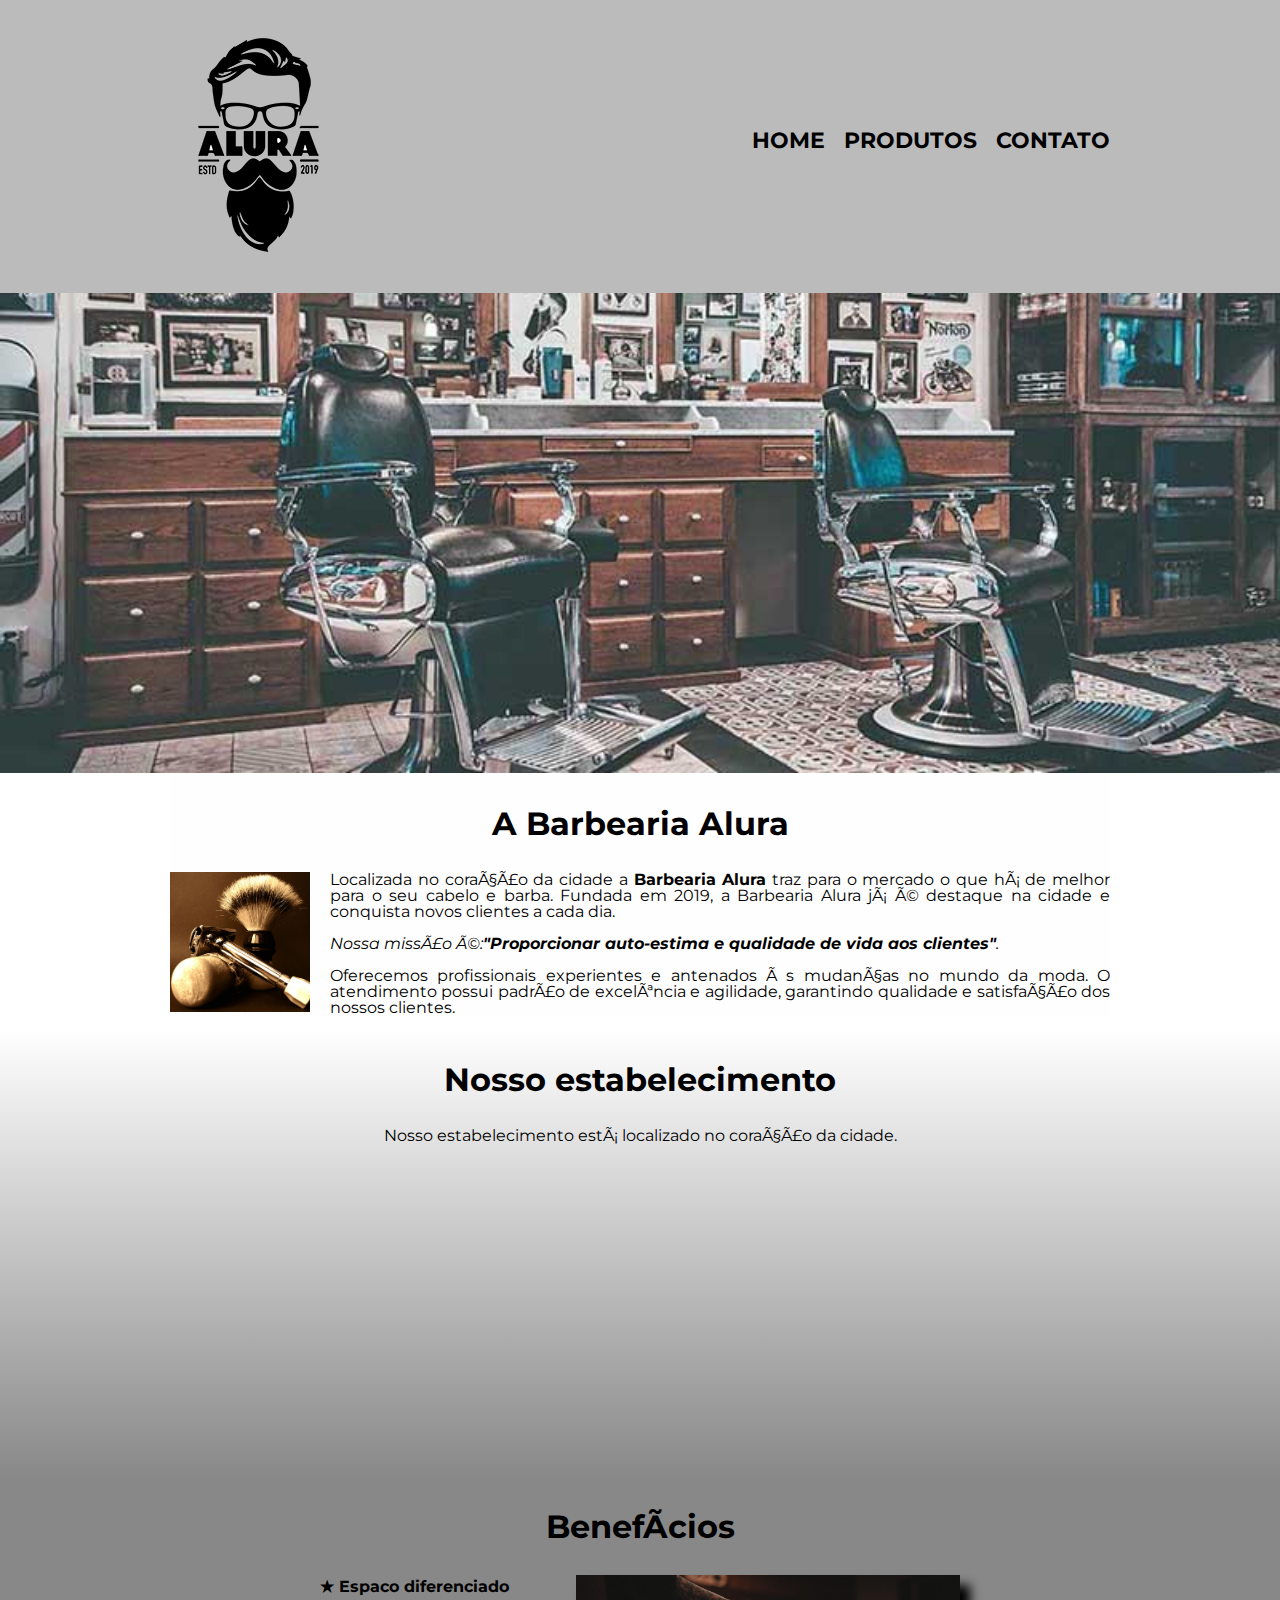
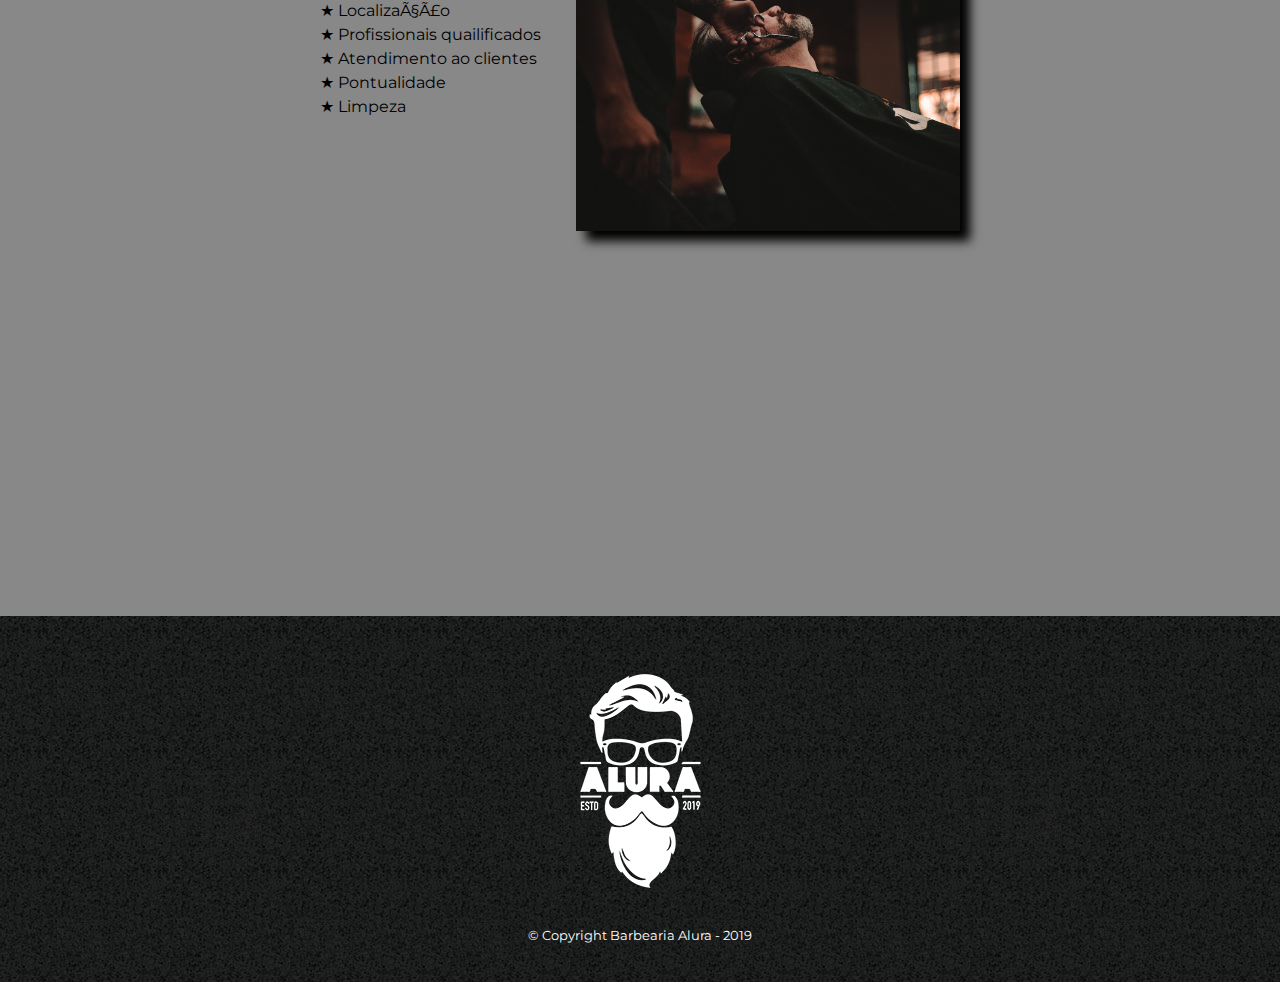
<file: index.html>
<!DOCTYPE html>
<head>
    <meta charset="pt-br">
    <meta name="viewport" content="width=device-width">
    <title>A Barbearia Alura</title>
    <link rel="stylesheet" href="reset.css">
    <link rel="stylesheet" href="style.css">
    <link rel="preconnect" href="https://fonts.googleapis.com">
    <link rel="preconnect" href="https://fonts.gstatic.com" crossorigin>
    <link href="https://fonts.googleapis.com/css2?family=Montserrat&display=swap" rel="stylesheet">
</head>
<body>
    <header>
        <div class="caixa">
            <h1><img src="produtosImagens\logo.png"></h1>
            <nav>
                <ul>
                    <li><a href="index.html">Home</a></li>
                    <li><a href="produtos.html">Produtos</a></li>
                    <li> <a href="contato.html">Contato</a></li>
                </ul>
            </nav>
        </div>
    </header>
    <img class="banner" src="homeimagens\banner.jpg">
    <main>
        <section class="principal">
            <h2 class="titulo-principal">A Barbearia Alura</h2>
            <img src="homeimagens\utensilios.jpg" class="utensilio" alt="Utensilios do barbeiro.">
            <p>Localizada no coração da cidade a <strong>Barbearia Alura</strong> traz para o mercado o que há de melhor para o seu cabelo e barba. Fundada em 2019, a Barbearia Alura já é destaque na cidade e conquista novos clientes a cada dia.</p>
            <p><em>Nossa missão é:<strong>"Proporcionar auto-estima e qualidade de vida aos clientes"</strong>.</em></p>
            <p>Oferecemos profissionais experientes e antenados às mudanças no mundo da moda. O atendimento possui padrão de excelência e agilidade, garantindo qualidade e satisfação dos nossos clientes.</p>
        </section>
        <section class="mapa">
            <h2 class="titulo-principal">Nosso estabelecimento</h2>
            <p>Nosso estabelecimento está localizado no coração da cidade.</p>
            <div class="mapa-conteudo">
                <iframe src="https://www.google.com/maps/embed?pb=!1m18!1m12!1m3!1d15733.290368853393!2d-35.70792235!3d-9.6534528!2m3!1f0!2f0!3f0!3m2!1i1024!2i768!4f13.1!3m3!1m2!1s0x70145ed78dbda3d%3A0xfa403f7eef5a46bd!2sEdif%C3%ADcio%20Ametista%20V!5e0!3m2!1spt-BR!2sbr!4v1664929344811!5m2!1spt-BR!2sbr" width="100%" height="300" style="border:0;" allowfullscreen="" loading="lazy" referrerpolicy="no-referrer-when-downgrade"></iframe>
            </div>
        </section>
        <section class="beneficios">
            <h2 class="titulo-principal">Benefícios</h2>
            <div class="conteudo-beneficio">
                <ul class="lista-beneficio">
                    <li class="itens">Espaco diferenciado</li>
                    <li class="itens">Localização</li>
                    <li class="itens">Profissionais quailificados</li>
                    <li class="itens">Atendimento ao clientes</li>
                    <li class="itens">Pontualidade</li>
                    <li class="itens">Limpeza</li>
                </ul><img src="homeimagens\beneficios.jpg" class="imagem-beneficios">
            </div>
            <div class="video">
                <iframe width="100%" height="315" src="https://www.youtube.com/embed/wcVVXUV0YUY" frameborder="0" allow="accelerometer; autoplay; encrypted-media; gyroscope; picture-in-picture" allowfullscreen></iframe>
            </div>
        </section>
    </main>
    <footer>
        <img src="produtosImagens\logo-branco.png" alt="">
        <p class="copyright">&copy; Copyright Barbearia Alura - 2019</p>
    </footer>
</body>
</file>
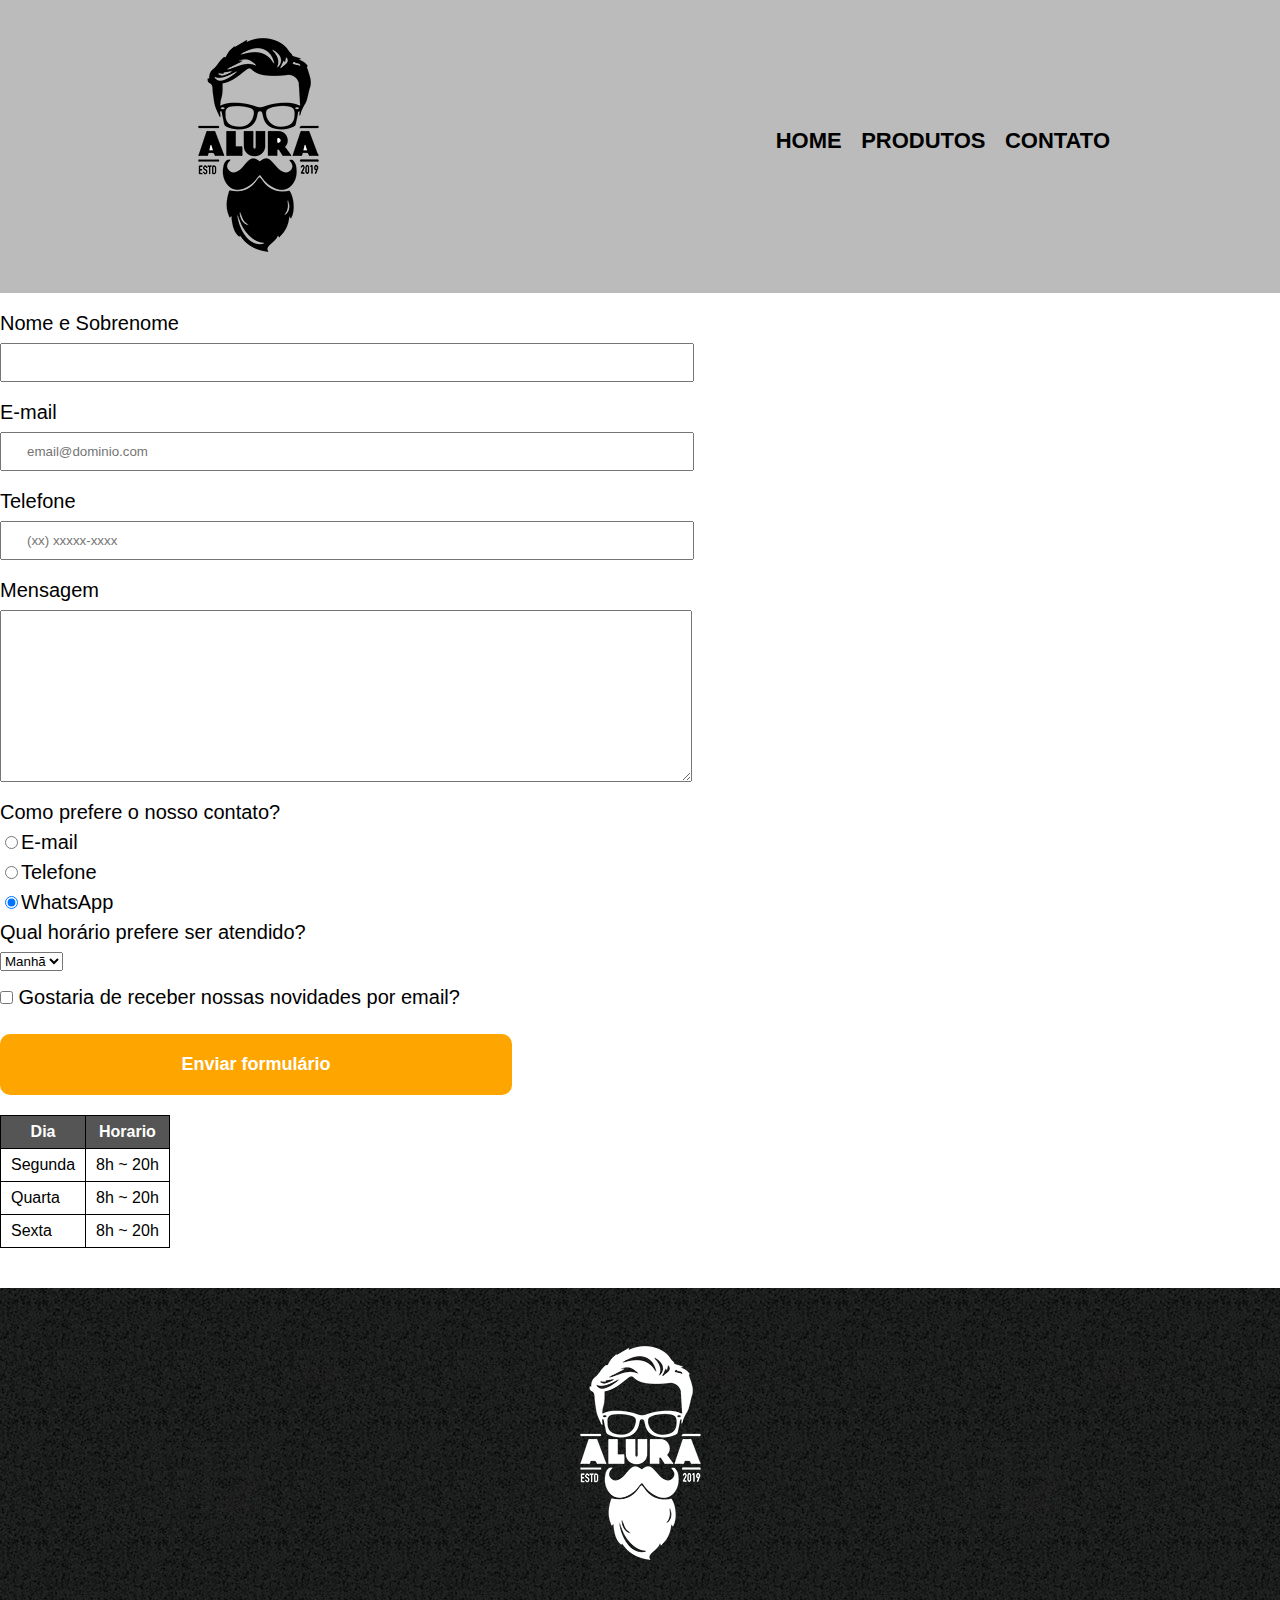
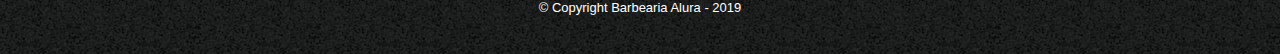
<file: contato.html>
<!DOCTYPE html>
<html>
    <head>
        <meta charset="UTF-8">
        <title>Contato - Barbearia Alura</title>
        <link rel="stylesheet" href="reset.css">
        <link rel="stylesheet" href="style.css">
    </head>
    <body>
        <header>
            <div class="caixa">
                <h1><img src="produtosImagens\logo.png" alt="Logo barbearia alura"></h1>
                <nav>
                    <ul>
                        <li><a href="index.html">Home</a></li>
                        <li><a href="produtos.html">Produtos</a></li>
                        <li> <a href="contato.html">Contato</a></li>
                    </ul>
                </nav>
            </div>
        </header>
        <main>
            <form>
                <label for="nomesobrenome">Nome e Sobrenome</label>
                <input type="text" id="nomesobrenome" class="input-padrao" required>

                <label for="email">E-mail</label>
                <input type="email" id="email" class="input-padrao" required placeholder="email@dominio.com">

                <label for="telefone">Telefone</label>
                <input type="tel" id="telefone" class="input-padrao" required placeholder="(xx) xxxxx-xxxx">

                <label for="mensagem">Mensagem</label>
                <textarea cols="70" rows="10" id="mensagem" class="input-padrao" required></textarea>
                <fieldset>
                    <legend>Como prefere o nosso contato?</legend>
                    <label><input type="radio" name="contato">E-mail</label class="checkbox-contato">
                    <label><input type="radio" name="contato">Telefone</label>
                    <label><input type="radio" name="contato" checked>WhatsApp</label>
                </fieldset>
                <fieldset>
                    <legend>Qual horário prefere ser atendido?</legend>
                    <select>
                        <option>Manhã</option>
                        <option>Tarde</option>
                        <option>Noite</option>
                    </select>
                </fieldset>
                <label><input type="checkbox" class="checkbox-contato"> Gostaria de receber nossas novidades por email?</label>
                <input type="submit" value="Enviar formulário" class="enviar">
            </form>
            <table>
                <thead>
                    <tr>
                        <th>Dia</th>
                        <th>Horario</th>
                    </tr>
                </thead>
                <tbody>
                    <tr>
                        <td>Segunda</td>
                        <td>8h ~ 20h</td>
                    </tr>
                    <tr>
                        <td>Quarta</td>
                        <td>8h ~ 20h</td>
                    </tr>
                    <tr>
                        <td>Sexta</td>
                        <td>8h ~ 20h</td>
                    </tr>
                </tbody>
            </table>
        </main>
        <footer>
            <img src="produtosImagens\logo-branco.png" alt="Logo barbearia alura">
            <p class="copyright">&copy; Copyright Barbearia Alura - 2019</p>
        </footer>
    </body>
</html>
</file>
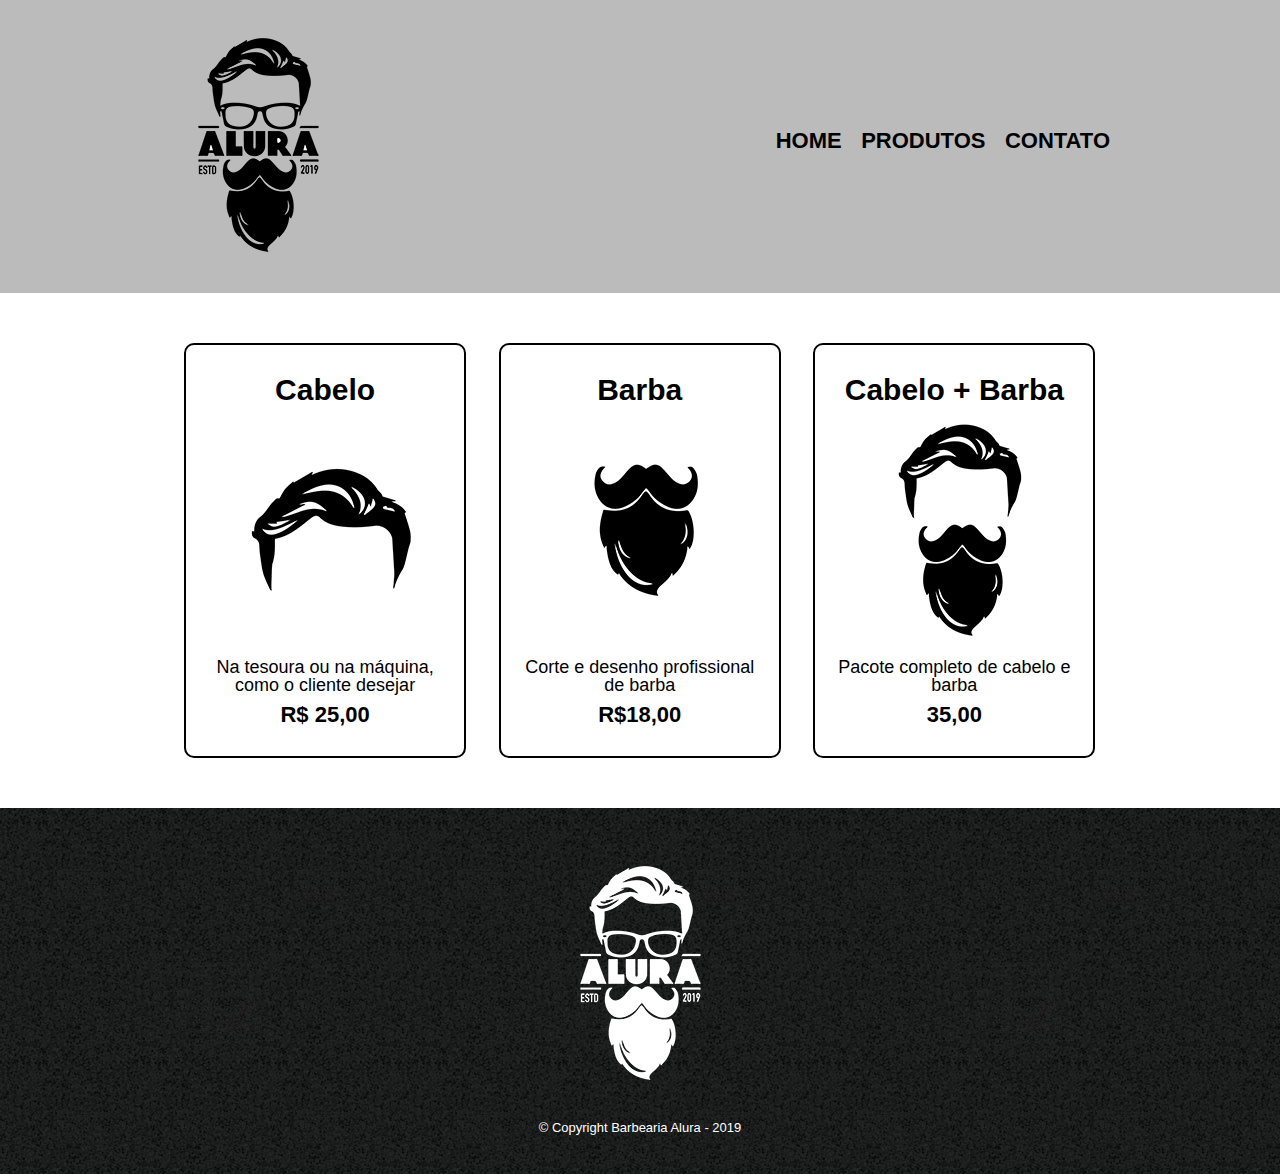
<file: produtos.html>
<!DOCTYPE html>
<html>
    <head>
        <meta charset="UTF-8">
        <title>Produtos - Barbearia Alura</title>
        <link rel="stylesheet" href="reset.css">
        <link rel="stylesheet" href="style.css">
    </head>
    <body>
        <header>
            <div class="caixa">
                <h1><img src="produtosImagens\logo.png"></h1>
                <nav>
                    <ul>
                        <li><a href="index.html">Home</a></li>
                        <li><a href="produtos.html">Produtos</a></li>
                        <li> <a href="contato.html">Contato</a></li>
                    </ul>
                </nav>
            </div>
        </header>
        <main>
            <ul class="produtos" >
                <li>
                    <h2>Cabelo</h2>
                    <img src="produtosImagens\cabelo.jpg" alt="">
                    <p class="produto-descricao">Na tesoura ou na máquina, como o cliente desejar</p>
                    <p class="produto-preco">R$ 25,00</p>
                </li>
                <li>
                    <h2>Barba</h2>
                    <img src="produtosImagens\barba.jpg" alt="">
                    <p class="produto-descricao">Corte e desenho profissional de barba</p>
                    <p class="produto-preco">R$18,00</p>
                </li>
                <li>
                    <h2>Cabelo + Barba</h2>
                    <img src="produtosImagens\cabelo+barba.jpg" alt="">
                    <p class="produto-descricao">Pacote completo de cabelo e barba</p>
                    <p class="produto-preco">35,00</p>
                </li>
            </ul>
        </main>
        <footer>
            <img src="produtosImagens\logo-branco.png" alt="">
            <p class="copyright">&copy; Copyright Barbearia Alura - 2019</p>
        </footer>
    </body>
</html>
</file>
<file: style.css>
body {
    font-family: 'Montserrat', sans-serif;
}

header {
    background: #BBBBBB;
    padding: 20px 0px;
}

.caixa {
    position: relative;
    width: 940px;
    margin: 0px auto; 
}

nav {
    position: absolute;
    top: 110px;
    right: 0px;
}

nav li {
    display: inline;
    margin: 0 0 0 15px;
}

nav a {
    text-transform: uppercase;
    color: #000000;
    font-size: 22px;
    font-weight: bold;
    text-decoration: none;
}

nav a:hover {
    color: #C78C19;
    text-decoration: underline;
}

.produtos {
    width: 940px;
    margin: 0 auto;
    padding: 50px 0 50px;
}

.produtos li {
    display: inline-block;
    width: 30%;
    vertical-align: top;
    text-align: center;
    margin: 0 1.5%;
    padding: 30px 20px;
    box-sizing: border-box;
    border: #000000 solid 2px;
    border-radius: 10px;

}

.produtos li:hover {
    border-color: #C78C19;
}

.produtos li:hover h2 {
    font-size: 34px;
}

.produtos li:active {
    border-color: #088c19 ;
}
.produtos h2 {
    font-size: 30px;
    font-weight: bold;
}

.produto-descricao {
    font-size: 18px;
}

.produto-preco {
    font-size: 22px;
    font-weight: bold;
    margin-top: 10px;
}

footer {
    text-align: center;
    background: url("produtosImagens/bg.jpg");
    padding: 40px 0;
}

.copyright {
    font-size: 13px;
    color: #FFFFFF;
    margin: 20px 0 0;
}

main {

}

form {
    margin: 20px 0;
}

form label, form legend {
    display: block;
    font-size: 20px;
    margin: 0 0 10px;
}


.input-padrao {
    display: block;
    margin: 0 0 20px;
    width: 50%;
    padding: 10px 25px;
}

.checkbox-contato {
    margin: 20px 0;
}

.enviar {
    width: 40%;
    padding: 20px 0;
    font-size: 18px;
    font-weight: bold;
    color: #FFFFFF;
    background: orange;
    border-radius: 10px;
    border: none;
    transition: 1s all;
    cursor: pointer;
}

.enviar:hover {
    background: darkorange;
    transform: scale(1.2);
}
table {
    margin: 20px 0 40px;
}

thead {
    background: #555555;
    color: white;
    font-weight: bold;
}

th, td {
    border: 1px solid #000000;
    padding: 8px 10px;
}


.banner {
    width: 100%;
}

.titulo-principal {
    padding: 1em 0;
    font-size: 2em;
    font-weight: bold;
    text-align: center;
    clear: left;
}

.principal {
    width: 940px;
    margin: 0 auto;
    background: #FEFEFE
}
.principal p {
    margin: 0 0 1em;
    text-align: justify;

}

.principal strong {
    font-weight: bold;
}

.principal em {
    font-style: italic ;
}

.utensilio {
    width: 140px;
    float:left;
    margin: 0 20px 20px 0;
}

.mapa {
    margin: 3em 0;
    margin: 0 auto;
    background: linear-gradient(#FEFEFE, #888888);
}
.mapa p {
    text-align: center;
    margin: 0 0 2em ;
}
.mapa-conteudo {
    width: 940px;
    margin: 0 auto;
}

.imagem-beneficios {
    width: 60%;
    box-shadow: 10px 10px 10px #000000;
    opacity: 1;
    transition: 400ms;
}
.imagem-beneficios:hover {
    opacity: 10.3;
}

.beneficios {
    background: #888888;
}

.conteudo-beneficio {
    width: 640px;
    margin: 0 auto;

}
.lista-beneficio {
    width: 40%;
    display: inline-block;
    vertical-align: top;
}
.imagem-beneficios {
    width: 60%;
}

.itens {
    line-height: 1.5;
}

.itens::before {
    content: "★ ";
}

.itens:first-child {
    font-weight: bold;
}


.video {
    width: 560px;
    padding: 2em 0;
    margin: 0 auto;
}

@media screen and (max-width: 480px) {
    .caixa, .principal, .conteudo-beneficios, .mapa-conteudo, .video {
        width: 90%;
    }
    
    h1 {
        text-align: center;
    }

    nav {
        position: static;
    }

    .lista-beneficios, .imagem-beneficios, .conteudo-beneficio {
        width: 90%;
    }

}
</file>
